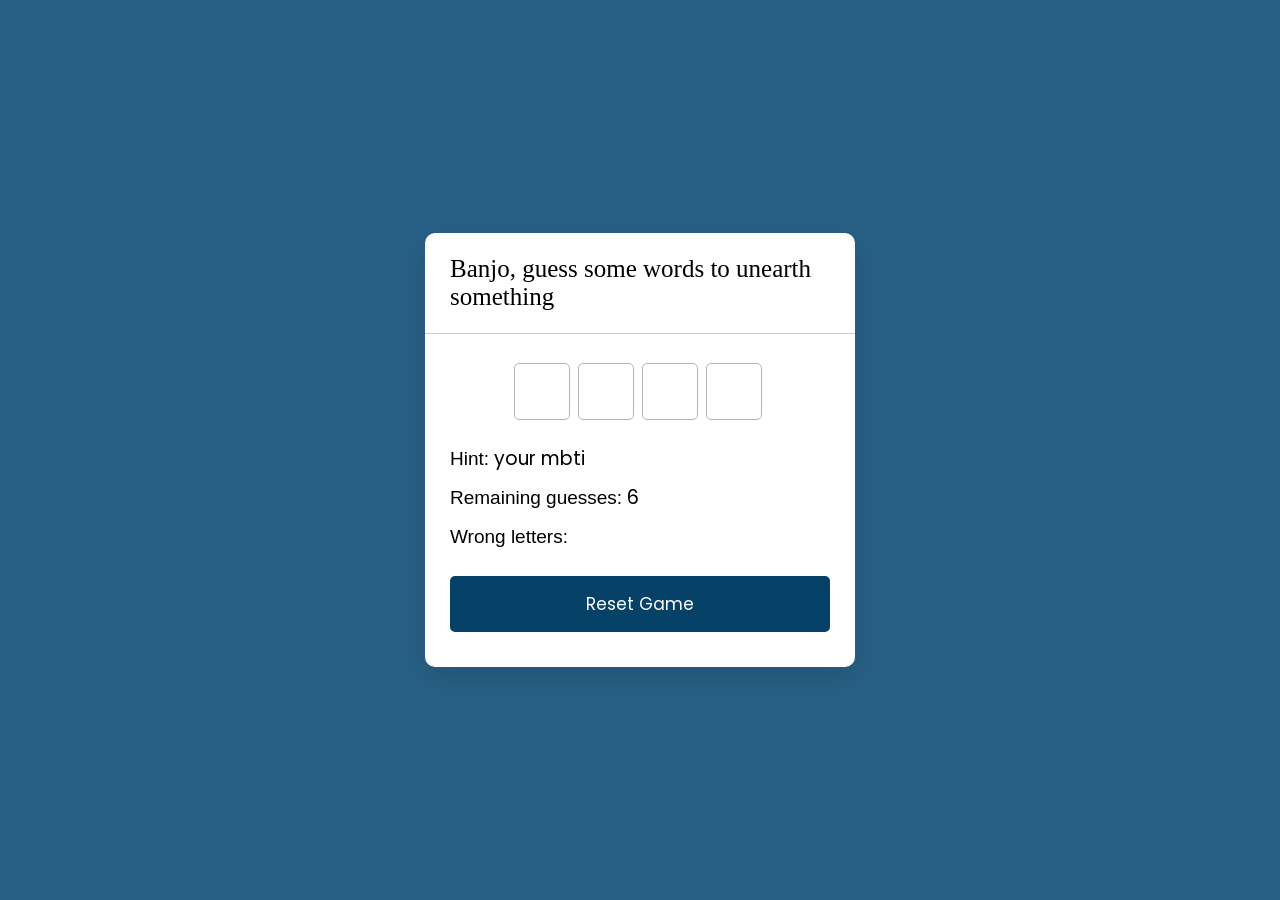
<file: index.html>
<!DOCTYPE html>

<html lang="en" dir="ltr">
  <head>
    <meta charset="utf-8">
    <title>Banjo's gift</title>
    <link rel="stylesheet" href="style.css">

                
    <meta name="viewport" content="width=device-width, initial-scale=1.0">
  </head>
  <body>
    <div class="wrapper">
      
      <h1>Banjo, guess some words to unearth something</h1>
      <div class="content">
        <input type="text" class="typing-input" maxlength="1">
        <div class="inputs"></div>
        <div class="details">
          <p class="hint">Hint: <span></span></p>
          <p class="guess-left">Remaining guesses: <span></span></p>
          <p class="wrong-letter">Wrong letters: <span></span></p>
        </div>
        <button class="reset-btn">Reset Game</button>
      </div>
    </div>

    <script src="js/words.js"></script>
    <script src="js/script.js"></script>

  </body>
</html>
</file>
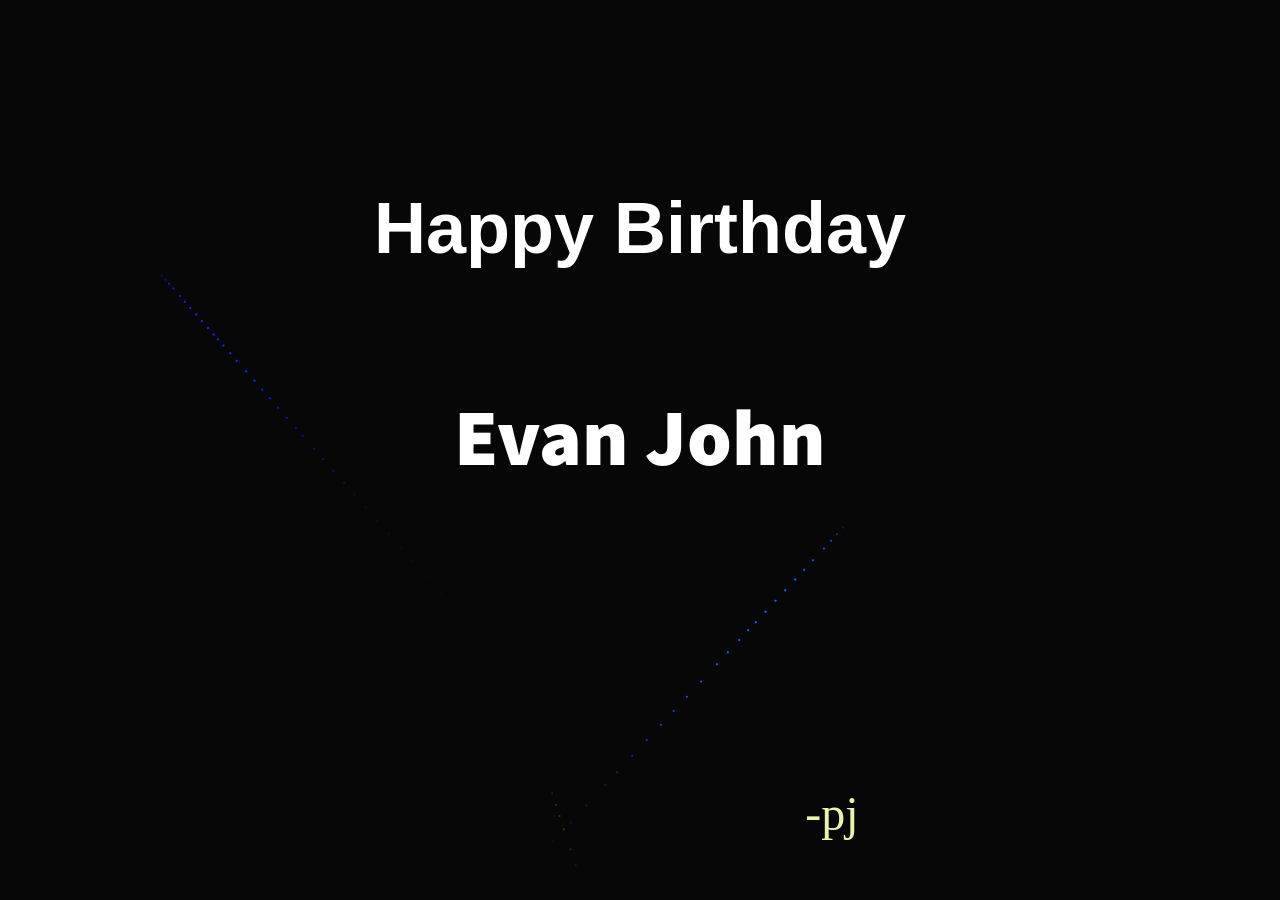
<file: hbd.html>
<!DOCTYPE html>
<html lang="en" >
<head>
  <meta charset="UTF-8">
  <title>Happy Birthday</title>
  <link rel='stylesheet' href='https://fonts.googleapis.com/css?family=Source+Sans+Pro:900'><link rel="stylesheet" href="./hbd.css">

</head>
<body>
<!-- partial:index.partial.html -->
<h1>Happy Birthday</h1>
<div class="details">
    <p class="name">Evan John <span></span></p>
    <p class="remarks">-pj <span></span></p>
  </div>

<canvas id="birthday"></canvas>
<!-- partial -->
  <script  src="js/hbd.js"></script>

</body>
</html>
</file>
<file: style.css>
/* Import Google font - Poppins */
@import url('https://fonts.googleapis.com/css2?family=Poppins:wght@400;500;600&display=swap');
*{
  margin: 0;
  padding: 0;
  box-sizing: border-box;
  font-family: 'Poppins', sans-serif;
}
body{
  display: flex;
  padding: 0 10px;
  min-height: 100vh;
  align-items: center;
  justify-content: center;
  background: #285f84;
}
.wrapper{
  width: 430px;
  background: #fff;
  border-radius: 10px;
  box-shadow: 0 10px 25px rgba(0,0,0,0.1);
}
.wrapper h1 {
  font-size: 25px;
  font-weight: 500;
  font-family: 'Marker Felt' , serif;
  padding: 22px 25px;
  border-bottom: 1px solid #ccc;
}
.wrapper .content{
  margin: 25px 25px 35px;
}
.content .inputs{
  display: flex;
  flex-wrap: wrap;
  justify-content: center;
}
.inputs input{
  height: 57px;
  width: 56px;
  margin: 4px;
  font-size: 24px;
  font-weight: 500;
  color: #064168;
  text-align: center;
  border-radius: 5px;
  background: none;
  pointer-events: none;
  text-transform: uppercase;
  border: 1px solid #B5B5B5;
}
.typing-input {
  opacity: 0;
  z-index: -999;
  position: absolute;
  pointer-events: none;
}
.inputs input:first-child{
  margin-left: 0px;
}
.content .details{
  margin: 20px 0 25px;
}
.details p {
  font-size: 19px;
  font-family: 'Marker Felt' , sans-serif;
  margin-bottom: 10px;
}

.hint {
  font-size: 19px;
  font-family: 'Marker Felt' , sans-serif;

}
.content .reset-btn{
  width: 100%;
  border: none;
  cursor: pointer;
  color: #fff;
  outline: none;
  padding: 15px 0;
  font-size: 17px;
  border-radius: 5px;
  background: #064168;
  transition: all 0.3s ease;
}
.content .reset-btn:hover{
  background: #064168;
}

@media screen and (max-width: 460px) {
  .wrapper {
    width: 100%;
  }
  .wrapper h1{
    font-size: 22px;
    padding: 16px 20px;
  }
  .wrapper .content{
    margin: 25px 20px 35px;
  }
  .inputs input{
    height: 51px;
    width: 50px;
    margin: 3px;
    font-size: 22px;
  }
  .details p{
    font-size: 17px;
    font-family: 'Marker Felt' , sans-serif;
  }
  .content .reset-btn{
    padding: 14px 0;
    font-size: 16px;
  }
}
</file>
<file: hbd.css>
body {
    margin: 0;
    background: #020202;
    cursor: crosshair;
  }
  canvas{display:block}
  h1 {
    position: absolute;
    top: 20%;
    left: 50%;
    transform: translate(-50%, -50%);
    color: #fff;
   
    font-family : 'Luminari' , sans-serif ;   
    font-size: 4.5em;
    font-weight: 900;
    -webkit-user-select: none;
    user-select: none;
  }

  .name {
    position: absolute;
    top: 40%;
    left: 50%;
    transform: translate(-50%, -50%);
    color: #fff;
    font-family: "Source Sans Pro";                                               
    font-size: 5em;
    font-weight: 900;
    -webkit-user-select: none;
    user-select: none;
  }

  .remarks {
    position: absolute;
    top: 85%;
    left: 65%;
    transform: translate(-50%, -50%);
    color: #ebf5aa;
    font-family: "'Luminari' , sans-serif";                                               
    font-size: 3em;
    font-weight: 300;
    -webkit-user-select: none;
    user-select: none;
  }
</file>
